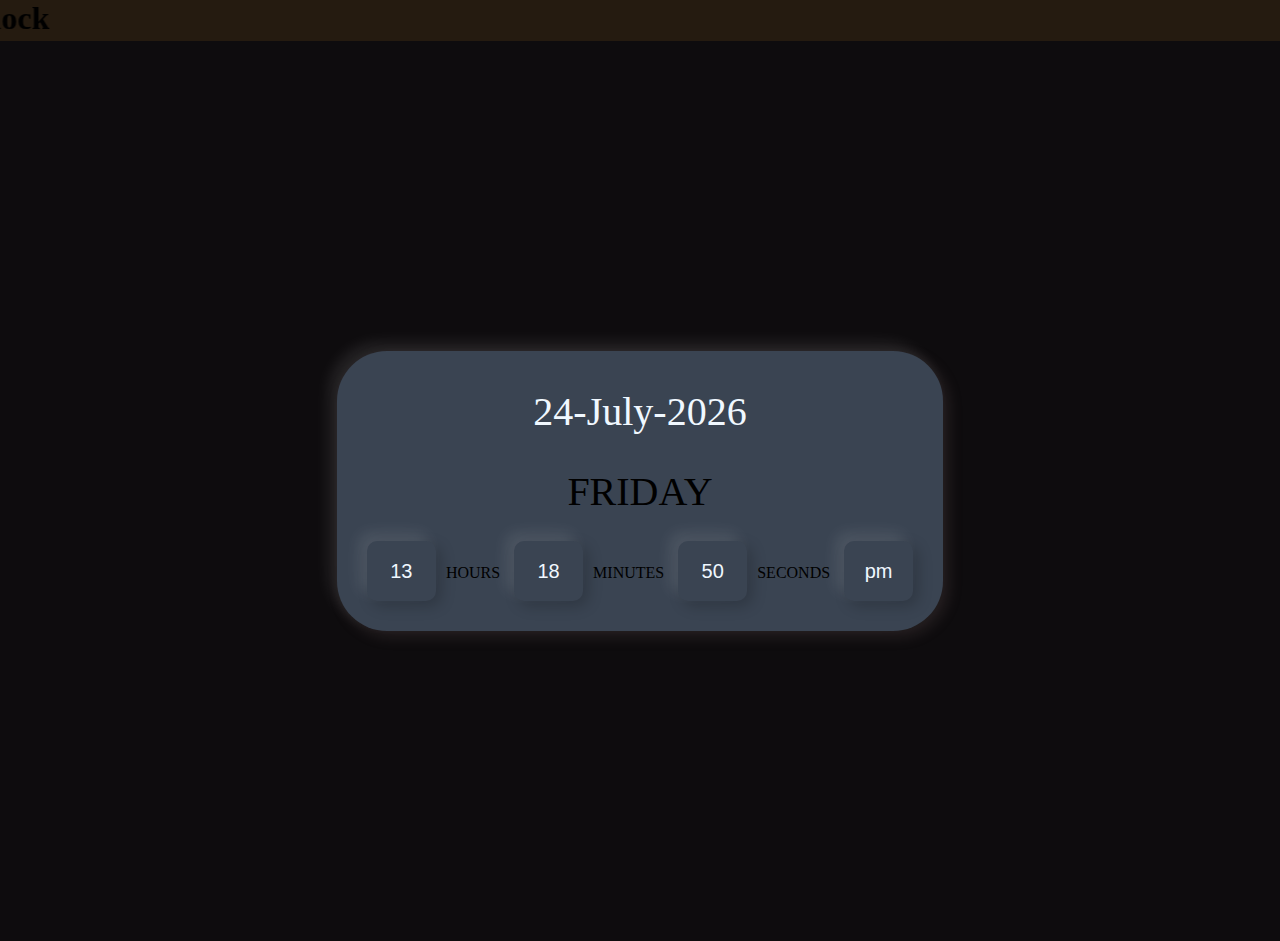
<file: index.html>
<!DOCTYPE html>
<html lang="en">
<head>
    <meta charset="UTF-8">
    <meta name="viewport" content="width=device-width, initial-scale=1.0">
    <link rel="stylesheet" href="./index.css">
    <title>DIGITAL-CLOCK</title>
</head>
<body>
    <div contenteditable="true"  class="heading">
        <marquee behavior="scroll" direction="right">
             <h1>Digital Clock</h1>
         </marquee>
    </div>
    <div class="container">
        <div class="clock">
            <form>
                <div class = "ndate">
                    <input type="button" class="date" value="">
                </div>   

                <div class = "today">
                    <input type="button" class="day" placeholder="day">
                </div>

                <div class="time"> 
                    <label for=""><input type="button" class="hour" name="hour" >HOURS</label>
                    
                    <!-- <input type="button" value=":"> -->
                    <label for=""><input type="button" class="minute" name="minute" >MINUTES</label>
                    
                    <!-- <input type="button" value=":"> -->
                    <label for=""><input type="button" class="second" name="second" >SECONDS</label>
                    
                    <input type="button" class="ampm">

                    <script src="./index.js">

                    </script>

            </form>

        </div>
        
    </div>

</body>
</html>
</file>
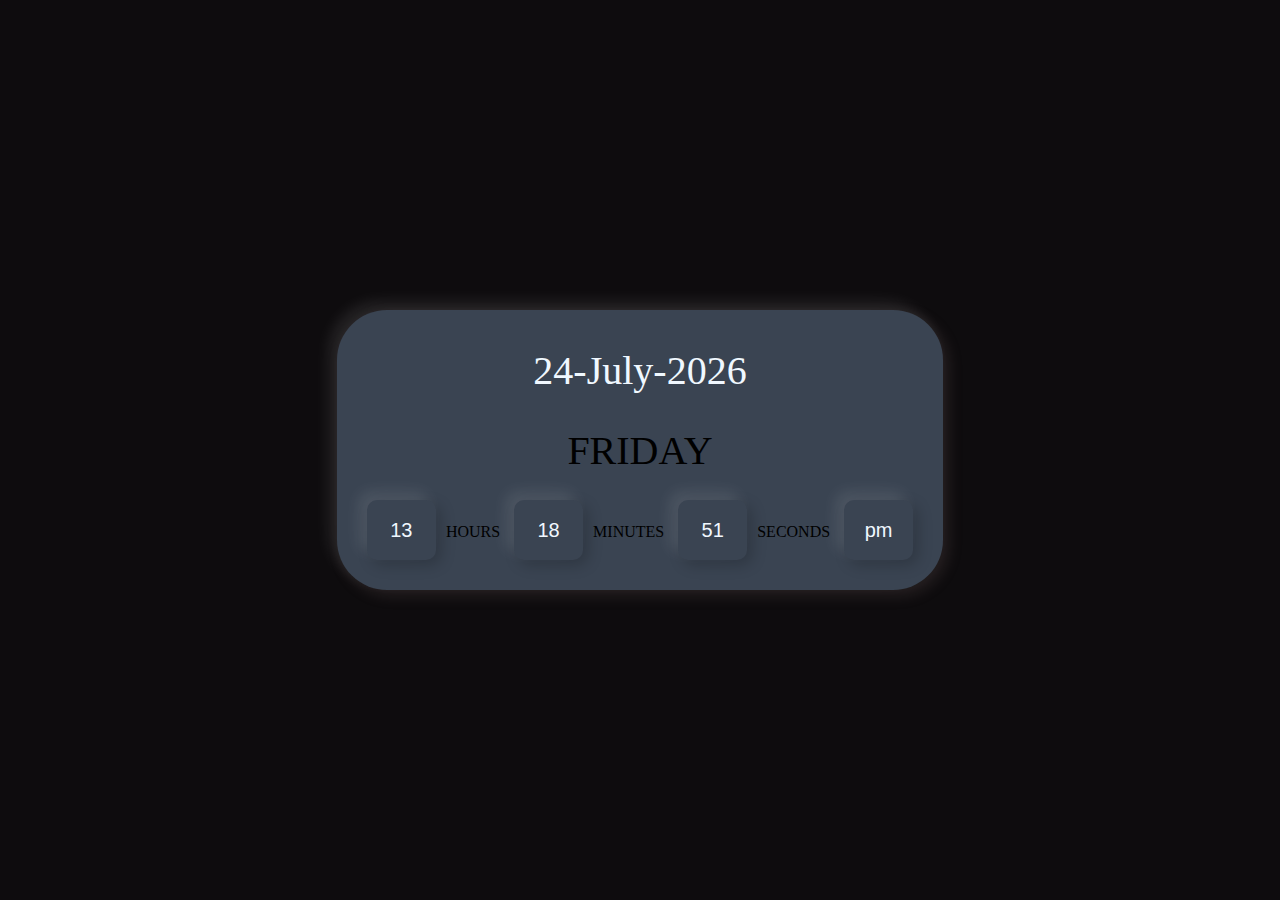
<file: clock.html>
<!DOCTYPE html>
<html lang="en">
<head>
    <meta charset="UTF-8">
    <meta name="viewport" content="width=device-width, initial-scale=1.0">
    <link rel="stylesheet" href="./clock.css">
    <title>DIGITAL-CLOCK</title>
</head>
<body>
    <div class="container">
        <div class="clock">
            <form>
                <div class = "ndate">
                    <input type="button" class="date" value="">
                </div>   

                <div class = "today">
                    <input type="button" class="day" placeholder="day">
                </div>

                <div class="time"> 
                    <label for=""><input type="button" class="hour" name="hour" >HOURS</label>
                    
                    <!-- <input type="button" value=":"> -->
                    <label for=""><input type="button" class="minute" name="minute" >MINUTES</label>
                    
                    <!-- <input type="button" value=":"> -->
                    <label for=""><input type="button" class="second" name="second" >SECONDS</label>
                    
                    <input type="button" class="ampm">

                    <script src="./clock.js">

                    </script>

            </form>

        </div>
        
    </div>

</body>
</html>
</file>
<file: index.css>
*{
    margin:0;
    padding:0;
    box-sizing:border-box;
    /* font-family: */
}

body{
background-color: rgb(37, 27, 16);

}

.container{
    display: flex;
    width:100%;
    height:100vh;
    justify-content: center;
    align-items: center;
    background: rgb(14, 12, 14);
    border:2px transparent;
 
 
} 

.clock{
    background: #3a4452;
    padding: 20px;
    border-radius: 50px;
    -webkit-border-radius: 50px;
    -moz-border-radius: 50px;
    -ms-border-radius: 50px;
    -o-border-radius: 50px;
    box-shadow:  -8px -8px 15px rgba(255, 555, 255,0.1),5px 5px 15px rgba(140, 117, 117, 0.2);
    
}



.clock form input{
    border: 0;
    outline: 0;
    width:69px;
    height: 60px;
    border-radius: 10px;
    -webkit-border-radius: 10px;
    -moz-border-radius: 10px;
    -ms-border-radius: 10px;
    -o-border-radius: 10px;
    box-shadow: -8px -8px 15px rgba(255, 555, 255,0.1),5px 5px 15px rgba(0, 0, 0,0.2);
    background:transparent;
    font-size: 20px;
    color: aliceblue;
    cursor: pointer;
    margin: 10px;
}

form .ndate{
    display: flex;
    justify-content:center;
    width: 100%;
    margin: 22px 2;
    
}

form .ndate input{
    text-align:center;
    flex: 1;
    box-shadow: none;
    font-size: 40px;
    font-family: 'Times New Roman', T0000mes, serif;
}
form .today{
    display: flex;
    justify-content:center;
    width: 100%;
    margin: 22px 2;
    
}

form .today input{
    text-align:center;
    flex: 1;
    box-shadow: none;
    font-size: 40px;
    color: #000;
    font-family: 'Times New Roman', T0000mes, serif;
}
</file>
<file: clock.css>
*{
    margin:0;
    padding:0;
    box-sizing:border-box;
    /* font-family: */
}

body{
background-color: rgb(37, 27, 16);

}

.container{
    display: flex;
    width:100%;
    height:100vh;
    justify-content: center;
    align-items: center;
    background: rgb(14, 12, 14);
    border:2px transparent;
 
 
} 

.clock{
    background: #3a4452;
    padding: 20px;
    border-radius: 50px;
    -webkit-border-radius: 50px;
    -moz-border-radius: 50px;
    -ms-border-radius: 50px;
    -o-border-radius: 50px;
    box-shadow:  -8px -8px 15px rgba(255, 555, 255,0.1),5px 5px 15px rgba(140, 117, 117, 0.2);
    
}



.clock form input{
    border: 0;
    outline: 0;
    width:69px;
    height: 60px;
    border-radius: 10px;
    -webkit-border-radius: 10px;
    -moz-border-radius: 10px;
    -ms-border-radius: 10px;
    -o-border-radius: 10px;
    box-shadow: -8px -8px 15px rgba(255, 555, 255,0.1),5px 5px 15px rgba(0, 0, 0,0.2);
    background:transparent;
    font-size: 20px;
    color: aliceblue;
    cursor: pointer;
    margin: 10px;
}

form .ndate{
    display: flex;
    justify-content:center;
    width: 100%;
    margin: 22px 2;
    
}

form .ndate input{
    text-align:center;
    flex: 1;
    box-shadow: none;
    font-size: 40px;
    font-family: 'Times New Roman', T0000mes, serif;
}
form .today{
    display: flex;
    justify-content:center;
    width: 100%;
    margin: 22px 2;
    
}

form .today input{
    text-align:center;
    flex: 1;
    box-shadow: none;
    font-size: 40px;
    color: #000;
    font-family: 'Times New Roman', T0000mes, serif;
}
</file>
